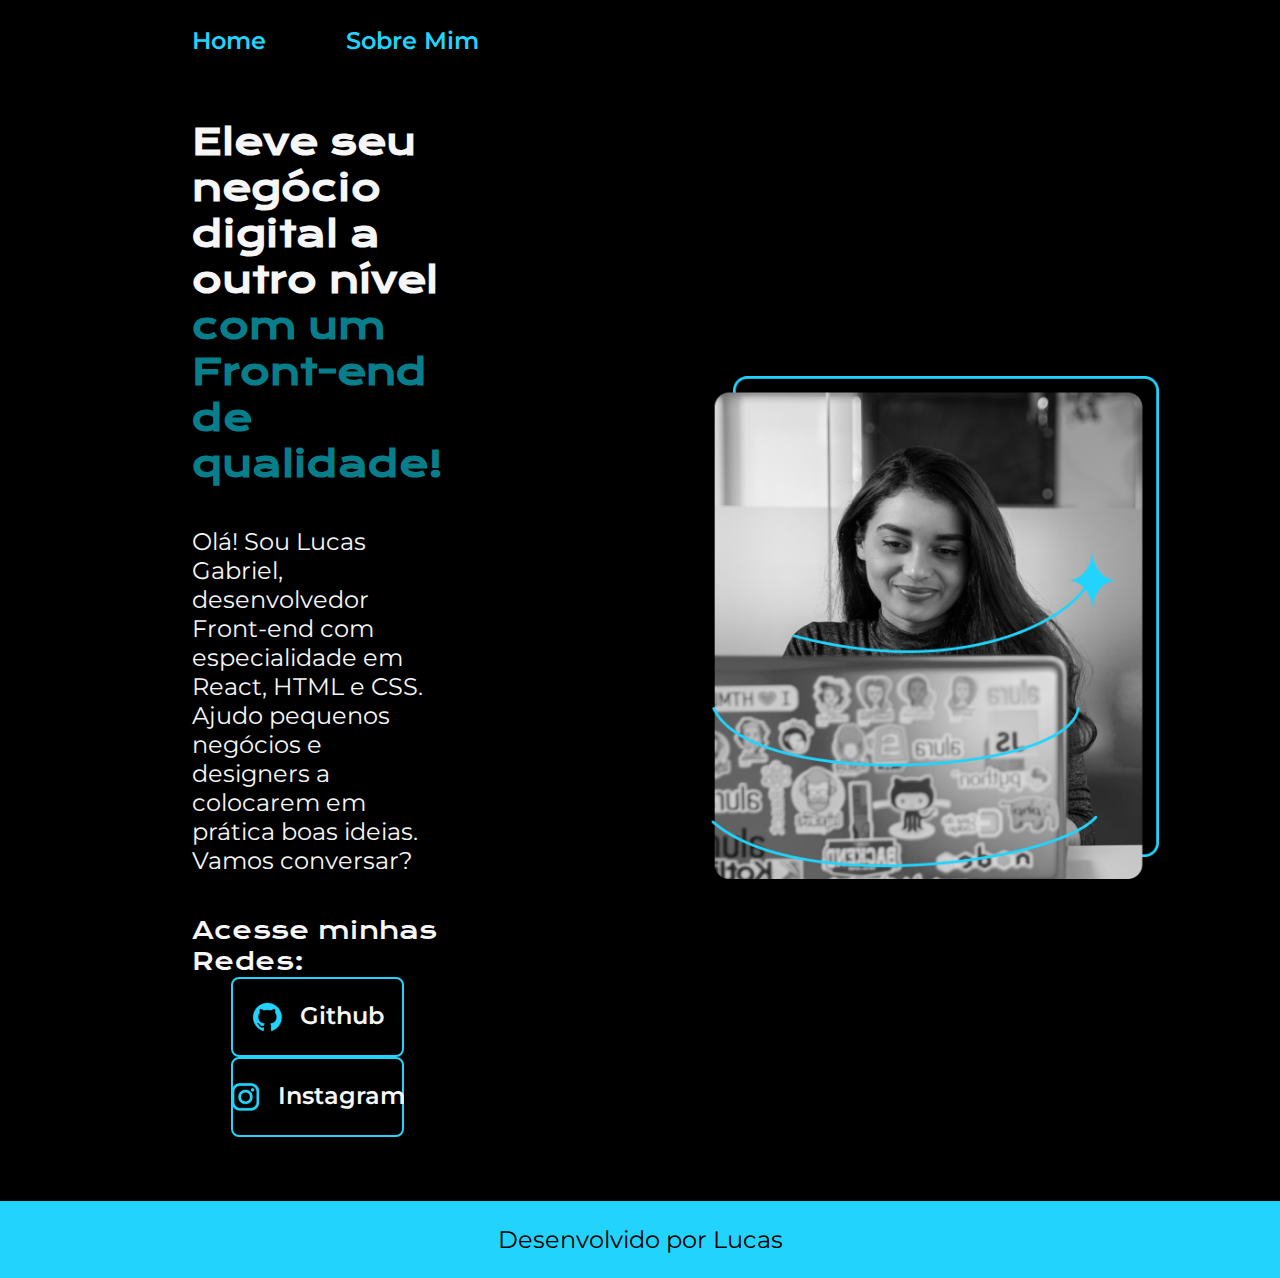
<file: index.html>
<!DOCTYPE html>
<html lang="pt-br">

<head>
    <meta charset="UTF-8">
    <meta http-equiv="X-UA-Compatible" content="IE=edge">
    <meta name="viewport" content="width=device-width, initial-scale=1.0">
    <title>Portifolio</title>
    <link rel="stylesheet" href="./styles/style.css">
</head>

<body>
    <header class="cabecalho">
        <nav class="cabecalho__menu">
            <a class="cabecalho__menu__link" href="index.html">Home</a>
            <a class="cabecalho__menu__link" href="about.html">Sobre Mim</a>
        </nav>
    </header>
    <main class="apresentacao">
        <section class="apresentacao__conteudo">
            <h1 class="apresentacao__conteudo__titulo">Eleve seu negócio digital a outro nível <strong class="titulo-destaque">com um Front-end de qualidade!</strong> </h1>
            <p class="apresentacao__conteudo__texto">Olá! Sou Lucas Gabriel, desenvolvedor Front-end com especialidade em React, HTML e CSS. Ajudo pequenos negócios e designers a colocarem em prática boas ideias. Vamos conversar?</p>
            <div class="apresentacao__links">
                <h2 class="apresentacao__links__subtitulo">Acesse minhas Redes:</h2>
                
                <a class="apresentacao__links__navegacao" href="https://github.com/LucasGabrielOliveira">
                    <img src = './assets/github.png'>
                    Github
                </a>

                <a class="apresentacao__links__navegacao" href="https://instagram.com">
                    <img src="./assets/instagram.png">
                    Instagram
                </a>
            </div>
        </section>
        <img class="apresentacao__imagem" src="./assets/Imagem.png" alt="Foto do Lucas">
    </main>
    <footer class="rodape">
        <p>
            Desenvolvido por Lucas
        </p>
    </footer>
</body>
</html>
</file>
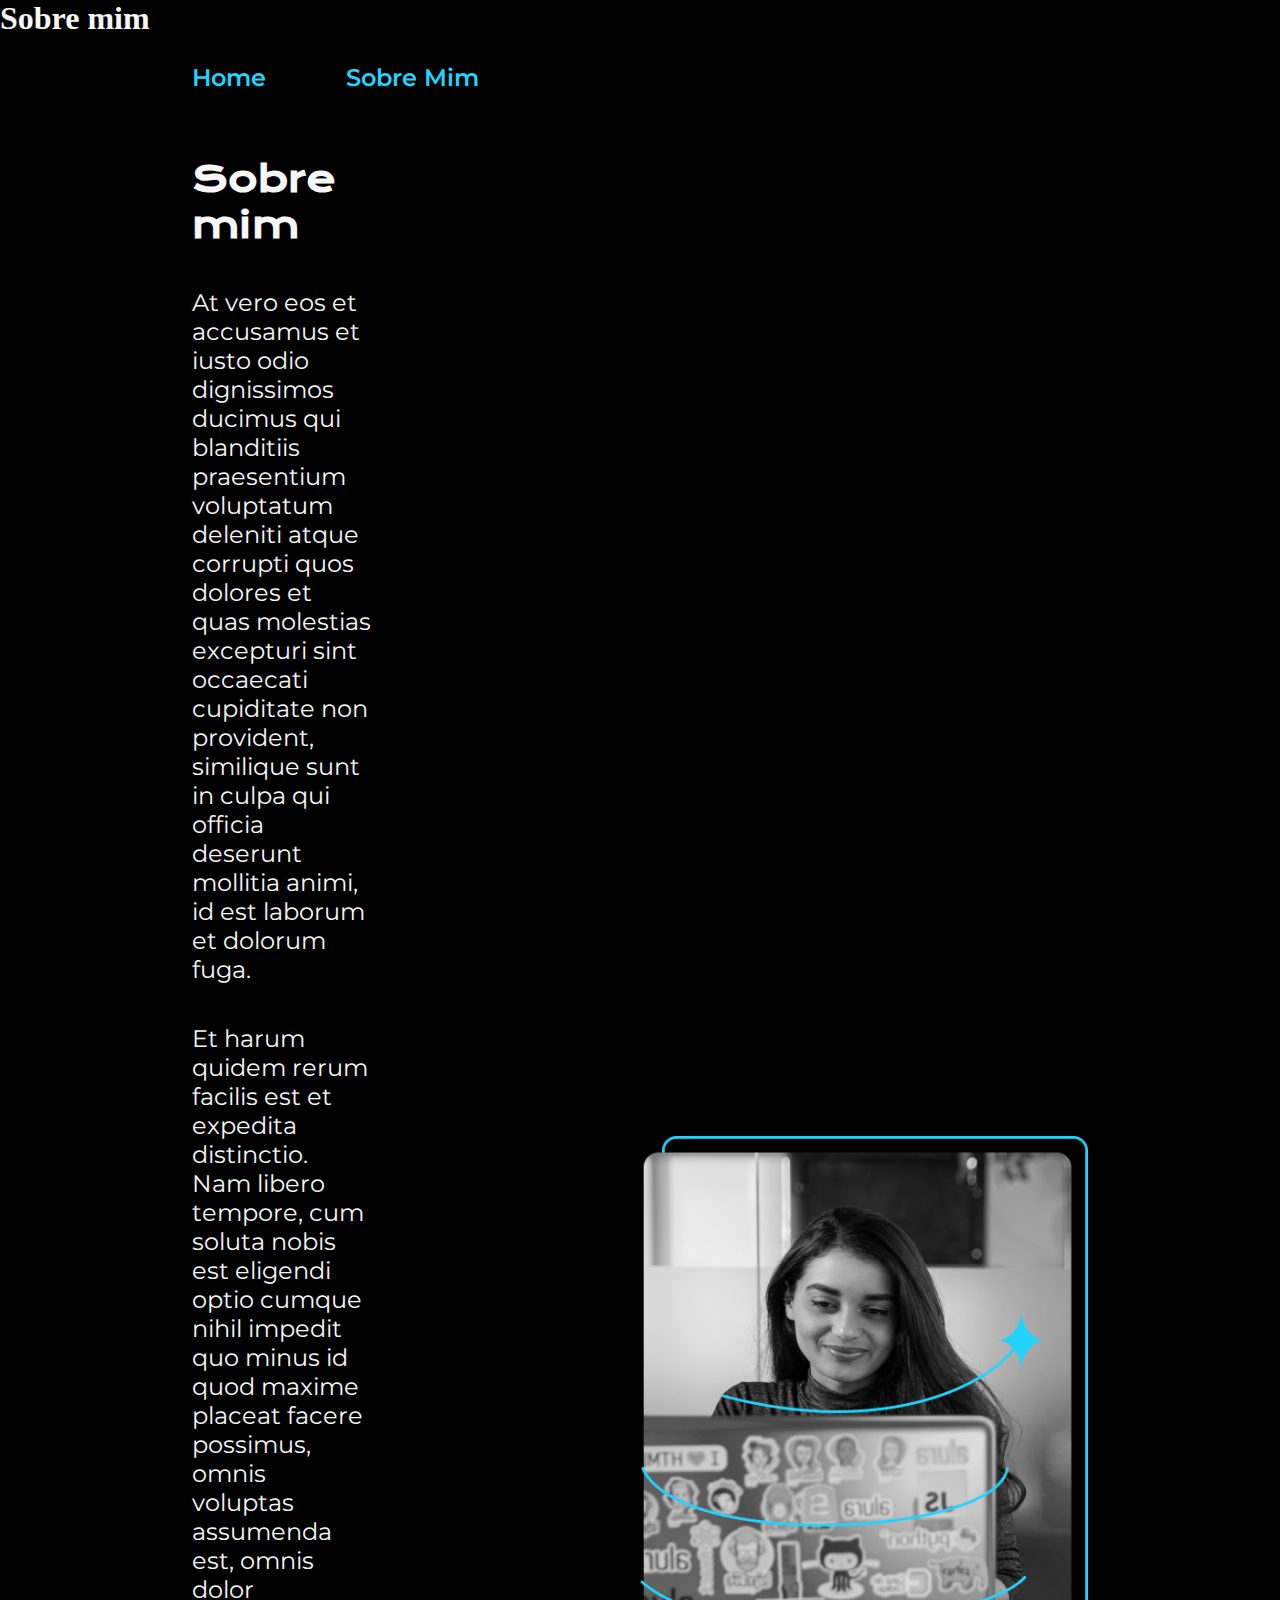
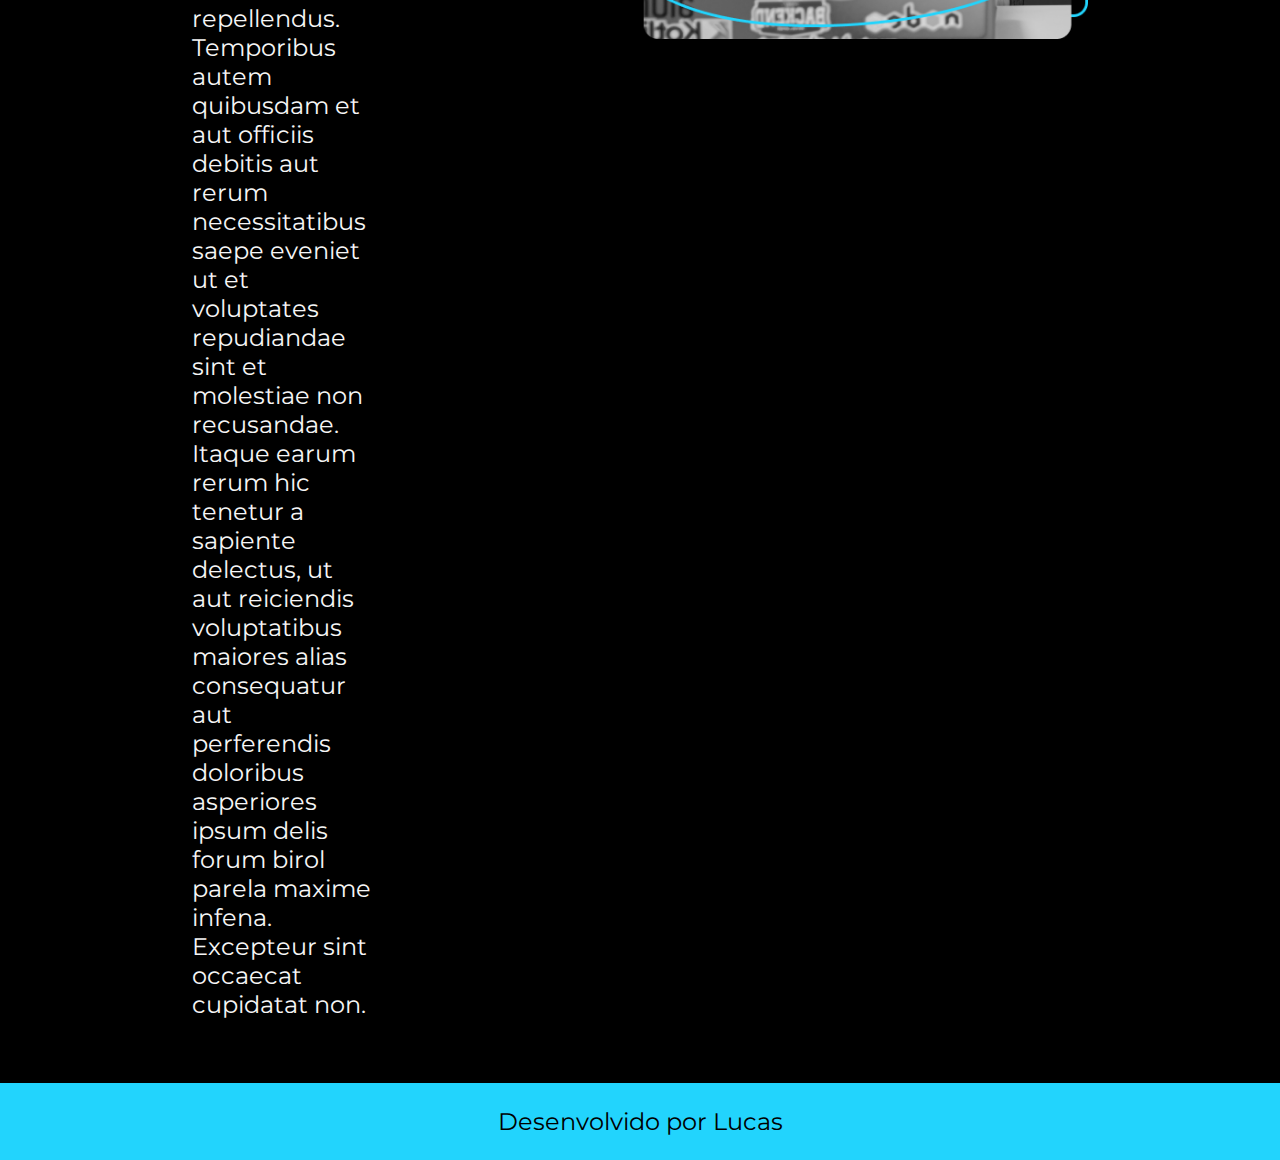
<file: about.html>
<!DOCTYPE html>
<html lang="pt-br">
<head>
    <meta charset="UTF-8">
    <meta name="viewport" content="width=device-width, initial-scale=1.0">
    <link rel="stylesheet" href="./styles/style.css">
    <title>Sobre mim</title>
</head>
<body>
    <h1>Sobre mim</h1>
</body>
    <header class="cabecalho">
        <nav class="cabecalho__menu">
            <a class="cabecalho__menu__link" href="index.html">Home</a>
            <a class="cabecalho__menu__link" href="about.html">Sobre Mim</a>
        </nav>
    </header>

    <main class="apresentacao">
        <section class="apresentacao__conteudo">
            <h1 class="apresentacao__conteudo__titulo">Sobre mim</h1>
            <p class="apresentacao__conteudo__texto">
                At vero eos et accusamus et iusto odio dignissimos ducimus qui blanditiis praesentium voluptatum deleniti atque corrupti quos dolores et quas molestias excepturi sint occaecati cupiditate non provident, similique sunt in culpa qui officia deserunt mollitia animi, id est laborum et dolorum fuga.
            </p>
            <p class="apresentacao__conteudo__texto">
                Et harum quidem rerum facilis est et expedita distinctio. Nam libero tempore, cum soluta nobis est eligendi optio cumque nihil impedit quo minus id quod maxime placeat facere possimus, omnis voluptas assumenda est, omnis dolor repellendus. Temporibus autem quibusdam et aut officiis debitis aut rerum necessitatibus saepe eveniet ut et voluptates repudiandae sint et molestiae non recusandae. Itaque earum rerum hic tenetur a sapiente delectus, ut aut reiciendis voluptatibus maiores alias consequatur aut perferendis doloribus asperiores ipsum delis forum birol parela maxime infena. Excepteur sint occaecat cupidatat non.
            </p>
        </section>
        <img class="apresentacao__imagem" src="./assets/Imagem.png" alt="Foto do Lucas">
    </main>

    <footer class="rodape">
        <p>
            Desenvolvido por Lucas
        </p>
    </footer>
</html>
</file>
<file: styles/style.css>
@import url('https://fonts.googleapis.com/css2?family=Krona+One&family=Montserrat:wght@400;600&display=swap');
:root {
        --cor-primaria: #000000;
        --cor-secundaria: #f6f6f6;
        --cor-terciaria: #22D4FD;
        --cor-hover: #272727;

        --fonte-primaria: "Krona One", sans-serif;
        --fonte-secundaria: 'Montserrat', sans-serif;
}

* {
    margin: 0;
    padding: 0;
}

body {
    
    box-sizing: border-box;
    background-color: var(--cor-primaria);
    color: var(--cor-secundaria);
}
.cabecalho {
    padding: 2% 0% 0% 15%;
}
.cabecalho__menu{
    display: flex;
    gap: 80px;
}

.cabecalho__menu__link {
    font-family: var(--fonte-secundaria);
    font-size: 1.5rem;
    font-weight: 600;
    color: var(--cor-terciaria);
    text-decoration: none;

}


.apresentacao {
     padding: 5% 15%;
     display: flex;
     align-items: center;
     justify-content: space-between;
     gap:30%
     
}

.apresentacao__conteudo{
    width: 50%;
    display: flex;
    flex-direction: column;
    gap:40px;

}

.apresentacao__conteudo__titulo{
    font-size: 2.25rem;
    font-family: var(--fonte-primaria);
}

.titulo-destaque {
    color:#087E8B;
}

.apresentacao__conteudo__texto{
    font-size: 1.5rem;
    font-family: var(--fonte-secundaria);
}

.apresentacao__links {
    display: flex;
    flex-direction: column;
    justify-content: space-between;
    align-items: center;

}

.apresentacao__links__subtitulo{
    font-family: var(--fonte-primaria);
    font-weight: 400;
    font-size: 1.5rem;
}

.apresentacao__links__navegacao{
    
    
    display: flex;
    justify-content: center;
    gap: 16px;
    width: 50%;
    border: 2px solid var(--cor-terciaria);
    font-weight: 600;
    text-align: center;
    border-radius: 8px;
    font-size: 1.5rem;
    padding: 22px;
    text-decoration: none;
    color:var(--cor-secundaria);
    font-family: var(--fonte-secundaria);
    
}

.apresentacao__links__navegacao:hover {
    background-color: var(--cor-hover);
}

.apresentacao__imagem {
    width:50%;
}

.rodape {
    padding: 24px;
    color: var(--cor-primaria);
    background-color: var(--cor-terciaria);
    text-align: center;
    font-family: var(--fonte-secundaria);
    font-size: 1.5rem;
    font-weight: 400;
}

@media (max-width: 1200px) {
    
    .cabecalho{
        padding:10%;
    }
    .cabecalho__menu{
        justify-content: center;
    }
    
    
    .apresentacao {
        flex-direction: column-reverse;
        padding: 5%;
    }
    
    .apresentacao__conteudo {
        width:auto;
    }
}
</file>
